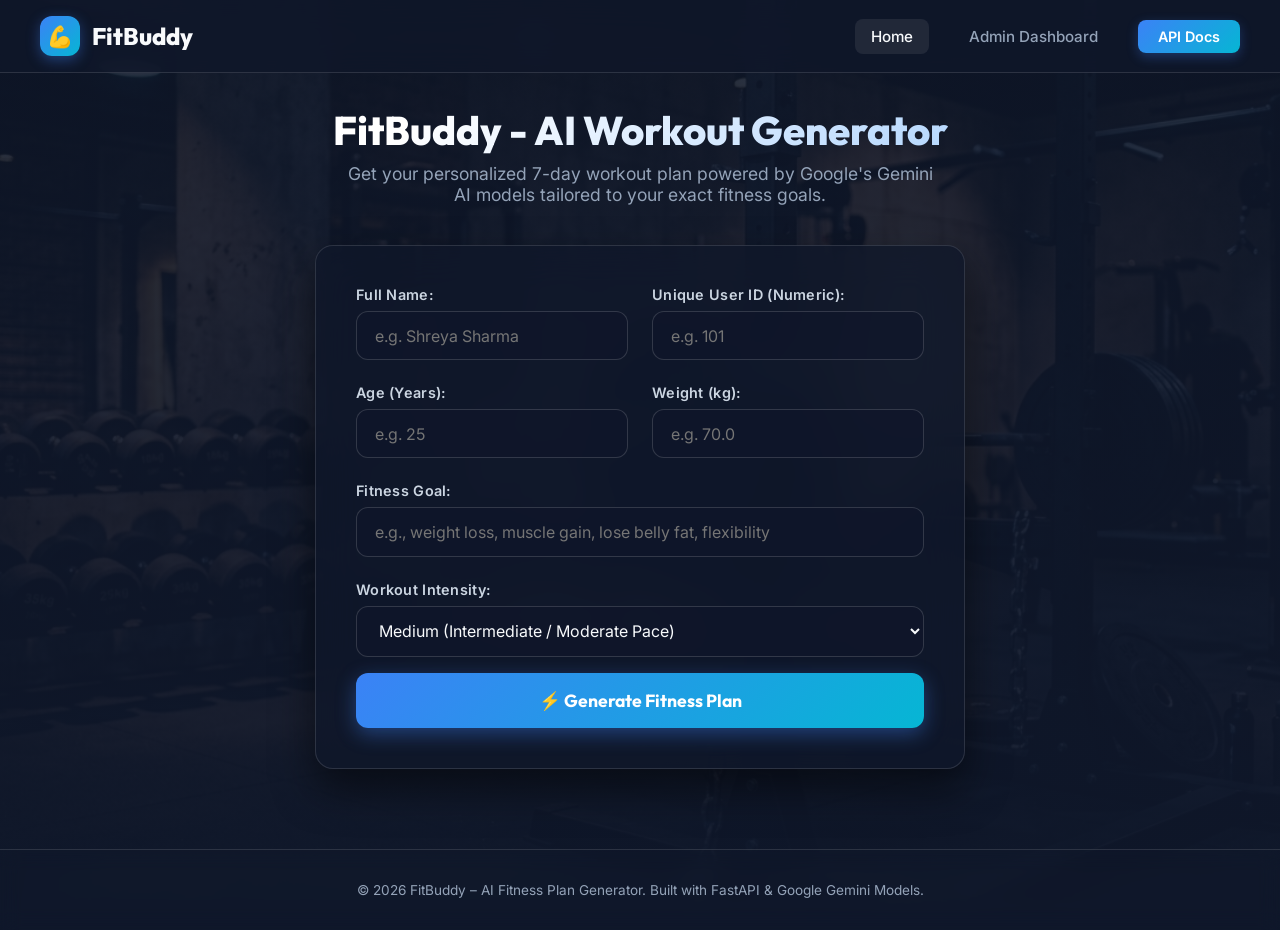
<file: templates/index.html>
<!DOCTYPE html>
<html lang="en">
<head>
  <meta charset="UTF-8">
  <meta name="viewport" content="width=device-width, initial-scale=1.0">
  <title>FitBuddy – AI Fitness Plan Generator</title>
  <link rel="stylesheet" href="/static/css/style.css">
  <link rel="icon" href="data:image/svg+xml,<svg xmlns=%22http://www.w3.org/2000/svg%22 viewBox=%220 0 100 100%22><text y=%22.9em%22 font-size=%2290%22>💪</text></svg>">
</head>
<body>

  <!-- Navigation Bar -->
  <header>
    <div class="nav-container">
      <a href="/" class="logo">
        <div class="logo-icon">💪</div>
        <span>FitBuddy</span>
      </a>
      <div class="nav-links">
        <a href="/" class="nav-link active">Home</a>
        <a href="/view-all-users" class="nav-link">Admin Dashboard</a>
        <a href="/docs" target="_blank" class="nav-btn">API Docs</a>
      </div>
    </div>
  </header>

  <!-- Main Input Form Container -->
  <main>
    <div class="page-header">
      <h1 class="page-title">FitBuddy - AI Workout Generator</h1>
      <p class="page-subtitle">Get your personalized 7-day workout plan powered by Google's Gemini AI models tailored to your exact fitness goals.</p>
    </div>

    <div class="glass-card" style="max-width: 650px; margin: 0 auto;">
      <form action="/generate-workout" method="POST">
        <div class="form-grid">
          
          <div class="form-group">
            <label for="username">Full Name:</label>
            <input type="text" id="username" name="username" placeholder="e.g. Shreya Sharma" required>
          </div>

          <div class="form-group">
            <label for="user_id">Unique User ID (Numeric):</label>
            <input type="number" id="user_id" name="user_id" placeholder="e.g. 101" required>
          </div>

          <div class="form-group">
            <label for="age">Age (Years):</label>
            <input type="number" id="age" name="age" min="10" max="100" placeholder="e.g. 25" required>
          </div>

          <div class="form-group">
            <label for="weight">Weight (kg):</label>
            <input type="number" step="0.1" id="weight" name="weight" min="20" max="300" placeholder="e.g. 70.0" required>
          </div>

          <div class="form-group full-width">
            <label for="goal">Fitness Goal:</label>
            <input type="text" id="goal" name="goal" placeholder="e.g., weight loss, muscle gain, lose belly fat, flexibility" required>
          </div>

          <div class="form-group full-width">
            <label for="intensity">Workout Intensity:</label>
            <select id="intensity" name="intensity" required>
              <option value="Low">Low (Beginner / Gentle Pace)</option>
              <option value="Medium" selected>Medium (Intermediate / Moderate Pace)</option>
              <option value="High">High (Advanced / Intense Pace)</option>
            </select>
          </div>

        </div>

        <button type="submit" class="btn-primary">
          <span>⚡ Generate Fitness Plan</span>
        </button>
      </form>
    </div>
  </main>

  <footer>
    <p>&copy; 2026 FitBuddy – AI Fitness Plan Generator. Built with FastAPI & Google Gemini Models.</p>
  </footer>

</body>
</html>
</file>
<file: static/css/style.css>
@import url('https://fonts.googleapis.com/css2?family=Outfit:wght@300;400;500;600;700;800&family=Inter:wght@300;400;500;600;700&display=swap');

:root {
  --bg-primary: #0f172a;
  --bg-card: rgba(15, 23, 42, 0.75);
  --bg-card-hover: rgba(30, 41, 59, 0.85);
  --accent-primary: #3b82f6;
  --accent-secondary: #06b6d4;
  --accent-gradient: linear-gradient(135deg, #3b82f6 0%, #06b6d4 100%);
  --accent-success: #10b981;
  --accent-warning: #f59e0b;
  --accent-danger: #ef4444;
  --text-main: #f8fafc;
  --text-muted: #94a3b8;
  --border-color: rgba(255, 255, 255, 0.12);
  --border-glow: rgba(59, 130, 246, 0.3);
  --glass-shadow: 0 20px 40px rgba(0, 0, 0, 0.5);
  --radius-lg: 18px;
  --radius-md: 12px;
  --radius-sm: 8px;
}

* {
  margin: 0;
  padding: 0;
  box-sizing: border-box;
}

body {
  font-family: 'Inter', sans-serif;
  background-color: var(--bg-primary);
  color: var(--text-main);
  min-height: 100vh;
  display: flex;
  flex-direction: column;
  background-image: linear-gradient(to bottom, rgba(15, 23, 42, 0.88), rgba(15, 23, 42, 0.96)), url('/static/images/gym-bg.jpg');
  background-size: cover;
  background-position: center;
  background-attachment: fixed;
}

/* Header & Nav */
header {
  backdrop-filter: blur(16px);
  -webkit-backdrop-filter: blur(16px);
  background: rgba(15, 23, 42, 0.8);
  border-bottom: 1px solid var(--border-color);
  position: sticky;
  top: 0;
  z-index: 1000;
  padding: 1rem 2rem;
}

.nav-container {
  max-width: 1200px;
  margin: 0 auto;
  display: flex;
  justify-content: space-between;
  align-items: center;
}

.logo {
  display: flex;
  align-items: center;
  gap: 12px;
  font-family: 'Outfit', sans-serif;
  font-size: 1.5rem;
  font-weight: 800;
  color: var(--text-main);
  text-decoration: none;
}

.logo-icon {
  width: 40px;
  height: 40px;
  background: var(--accent-gradient);
  border-radius: 12px;
  display: flex;
  align-items: center;
  justify-content: center;
  font-size: 1.3rem;
  box-shadow: 0 4px 14px rgba(59, 130, 246, 0.4);
}

.nav-links {
  display: flex;
  gap: 1.5rem;
  align-items: center;
}

.nav-link {
  color: var(--text-muted);
  text-decoration: none;
  font-weight: 500;
  font-size: 0.95rem;
  transition: all 0.2s ease;
  padding: 0.5rem 1rem;
  border-radius: var(--radius-sm);
}

.nav-link:hover, .nav-link.active {
  color: var(--text-main);
  background: rgba(255, 255, 255, 0.08);
}

.nav-btn {
  background: var(--accent-gradient);
  color: white;
  padding: 0.5rem 1.25rem;
  border-radius: var(--radius-sm);
  text-decoration: none;
  font-weight: 600;
  font-size: 0.9rem;
  box-shadow: 0 4px 12px rgba(59, 130, 246, 0.3);
  transition: transform 0.2s ease;
}

.nav-btn:hover {
  transform: translateY(-2px);
}

/* Main Container */
main {
  flex: 1;
  max-width: 1200px;
  width: 100%;
  margin: 2rem auto;
  padding: 0 1.5rem;
}

/* Cards & Glassmorphism */
.glass-card {
  background: var(--bg-card);
  backdrop-filter: blur(20px);
  -webkit-backdrop-filter: blur(20px);
  border: 1px solid var(--border-color);
  border-radius: var(--radius-lg);
  padding: 2.5rem;
  box-shadow: var(--glass-shadow);
  margin-bottom: 2rem;
  transition: border-color 0.3s ease;
}

.glass-card:hover {
  border-color: var(--border-glow);
}

/* Page Title & Subtitle */
.page-header {
  text-align: center;
  margin-bottom: 2.5rem;
}

.page-title {
  font-family: 'Outfit', sans-serif;
  font-size: 2.5rem;
  font-weight: 800;
  background: linear-gradient(135deg, #ffffff 30%, #93c5fd 100%);
  -webkit-background-clip: text;
  -webkit-text-fill-color: transparent;
  margin-bottom: 0.5rem;
}

.page-subtitle {
  color: var(--text-muted);
  font-size: 1.1rem;
  max-width: 600px;
  margin: 0 auto;
}

/* Form Styles */
.form-grid {
  display: grid;
  grid-template-columns: repeat(2, 1fr);
  gap: 1.5rem;
}

@media (max-width: 768px) {
  .form-grid {
    grid-template-columns: 1fr;
  }
}

.form-group {
  display: flex;
  flex-direction: column;
  gap: 0.5rem;
}

.form-group.full-width {
  grid-column: 1 / -1;
}

label {
  font-size: 0.9rem;
  font-weight: 600;
  color: #cbd5e1;
  letter-spacing: 0.02em;
}

input, select, textarea {
  width: 100%;
  padding: 0.85rem 1.1rem;
  background: rgba(15, 23, 42, 0.6);
  border: 1px solid rgba(255, 255, 255, 0.15);
  border-radius: var(--radius-md);
  color: var(--text-main);
  font-family: inherit;
  font-size: 1rem;
  transition: all 0.2s ease;
}

input:focus, select:focus, textarea:focus {
  outline: none;
  border-color: var(--accent-primary);
  box-shadow: 0 0 0 3px rgba(59, 130, 246, 0.25);
  background: rgba(15, 23, 42, 0.85);
}

select option {
  background-color: #0f172a;
  color: white;
}

/* Buttons */
.btn-primary {
  width: 100%;
  padding: 1rem 2rem;
  background: var(--accent-gradient);
  color: white;
  border: none;
  border-radius: var(--radius-md);
  font-family: 'Outfit', sans-serif;
  font-size: 1.1rem;
  font-weight: 700;
  cursor: pointer;
  transition: all 0.2s ease;
  box-shadow: 0 6px 20px rgba(59, 130, 246, 0.4);
  display: flex;
  align-items: center;
  justify-content: center;
  gap: 8px;
  margin-top: 1rem;
}

.btn-primary:hover {
  transform: translateY(-2px);
  box-shadow: 0 8px 25px rgba(59, 130, 246, 0.5);
}

.btn-danger {
  background: rgba(239, 68, 68, 0.2);
  color: #fca5a5;
  border: 1px solid rgba(239, 68, 68, 0.4);
  padding: 0.4rem 0.8rem;
  border-radius: var(--radius-sm);
  cursor: pointer;
  font-weight: 600;
  font-size: 0.85rem;
  transition: all 0.2s ease;
}

.btn-danger:hover {
  background: var(--accent-danger);
  color: white;
}

/* User Info Grid Display */
.info-bar {
  display: grid;
  grid-template-columns: repeat(auto-fit, minmax(140px, 1fr));
  gap: 1rem;
  margin-bottom: 2rem;
}

.info-item {
  background: rgba(255, 255, 255, 0.04);
  border: 1px solid var(--border-color);
  padding: 1rem;
  border-radius: var(--radius-md);
  text-align: center;
}

.info-label {
  font-size: 0.75rem;
  text-transform: uppercase;
  letter-spacing: 0.05em;
  color: var(--text-muted);
  margin-bottom: 0.3rem;
}

.info-value {
  font-family: 'Outfit', sans-serif;
  font-size: 1.2rem;
  font-weight: 700;
  color: var(--text-main);
}

.badge {
  display: inline-block;
  padding: 0.2rem 0.6rem;
  border-radius: 20px;
  font-size: 0.8rem;
  font-weight: 600;
}
.badge-high { background: rgba(239, 68, 68, 0.2); color: #fca5a5; border: 1px solid rgba(239, 68, 68, 0.3); }
.badge-medium { background: rgba(245, 158, 11, 0.2); color: #fde047; border: 1px solid rgba(245, 158, 11, 0.3); }
.badge-low { background: rgba(16, 185, 129, 0.2); color: #6ee7b7; border: 1px solid rgba(16, 185, 129, 0.3); }

/* Plan Display Block */
.plan-container {
  background: rgba(15, 23, 42, 0.9);
  border: 1px solid var(--border-color);
  border-radius: var(--radius-md);
  padding: 1.5rem;
  max-height: 550px;
  overflow-y: auto;
  margin-top: 1rem;
}

.plan-pre {
  white-space: pre-wrap;
  font-family: 'Inter', sans-serif;
  font-size: 0.95rem;
  line-height: 1.6;
  color: #e2e8f0;
}

/* Tip Card */
.tip-card {
  background: linear-gradient(135deg, rgba(59, 130, 246, 0.15) 0%, rgba(6, 182, 212, 0.15) 100%);
  border: 1px solid rgba(59, 130, 246, 0.3);
  border-radius: var(--radius-lg);
  padding: 1.5rem;
  margin-bottom: 2rem;
  display: flex;
  gap: 1.25rem;
  align-items: flex-start;
}

.tip-icon {
  font-size: 2rem;
  background: rgba(255, 255, 255, 0.1);
  padding: 0.8rem;
  border-radius: 50%;
  display: flex;
  align-items: center;
  justify-content: center;
}

.tip-title {
  font-family: 'Outfit', sans-serif;
  font-size: 1.2rem;
  font-weight: 700;
  color: #93c5fd;
  margin-bottom: 0.4rem;
}

.tip-content {
  font-size: 1rem;
  color: #cbd5e1;
  line-height: 1.5;
}

/* Alert Banner */
.alert-success {
  background: rgba(16, 185, 129, 0.15);
  border: 1px solid rgba(16, 185, 129, 0.4);
  color: #6ee7b7;
  padding: 1rem 1.5rem;
  border-radius: var(--radius-md);
  margin-bottom: 2rem;
  display: flex;
  align-items: center;
  gap: 10px;
  font-weight: 600;
}

/* Table Styling for Admin View */
.table-responsive {
  overflow-x: auto;
  border-radius: var(--radius-md);
  border: 1px solid var(--border-color);
}

.admin-table {
  width: 100%;
  border-collapse: collapse;
  text-align: left;
  background: rgba(15, 23, 42, 0.7);
}

.admin-table th {
  background: rgba(30, 41, 59, 0.9);
  padding: 1rem;
  font-family: 'Outfit', sans-serif;
  font-size: 0.9rem;
  font-weight: 700;
  text-transform: uppercase;
  color: #94a3b8;
  border-bottom: 1px solid var(--border-color);
}

.admin-table td {
  padding: 1rem;
  border-bottom: 1px solid rgba(255, 255, 255, 0.05);
  font-size: 0.9rem;
  vertical-align: top;
}

.admin-table tr:hover {
  background: rgba(255, 255, 255, 0.03);
}

.plan-cell-pre {
  max-width: 300px;
  max-height: 180px;
  overflow-y: auto;
  white-space: pre-wrap;
  font-size: 0.8rem;
  background: rgba(0, 0, 0, 0.3);
  padding: 0.75rem;
  border-radius: var(--radius-sm);
  color: #cbd5e1;
}

/* Footer */
footer {
  text-align: center;
  padding: 2rem;
  color: var(--text-muted);
  font-size: 0.85rem;
  border-top: 1px solid var(--border-color);
  margin-top: 3rem;
  backdrop-filter: blur(10px);
}
</file>
